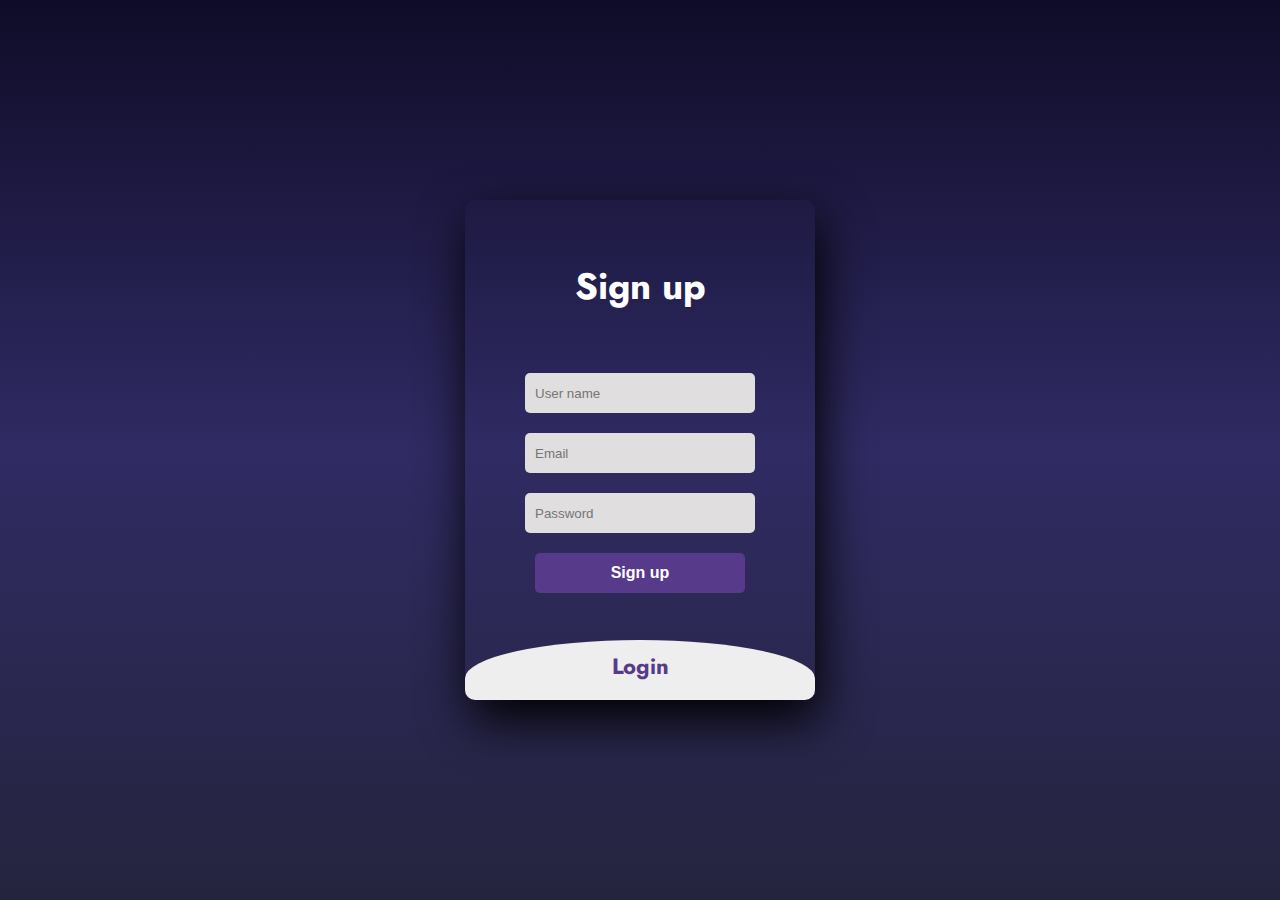
<file: login-signup.html>
<!DOCTYPE html>
<html>
<head>
	<title>Business Agency Website Login Page</title>
	<link rel="stylesheet" type="text/css" href="slide navbar style.css">
	<link href="https://fonts.googleapis.com/css2?family=Jost:wght@500&display=swap" rel="stylesheet">
	<style>
		body {
			font-family: 'Jost', sans-serif;
		}
		.hidden {
			display: none;
		}
	</style>
</head>
<body>
	<div class="main">  	
		<input type="checkbox" id="chk" aria-hidden="true">

		<div class="signup">
			<form id="signupForm">
				<label for="chk" aria-hidden="true">Sign up</label>
				<input type="text" id="signupUsername" placeholder="User name" required>
				<input type="email" id="signupEmail" placeholder="Email" required>
				<input type="password" id="signupPassword" placeholder="Password" required>
				<button type="button" onclick="handleSignup()">Sign up</button>
			</form>
		</div>

		<div class="login">
			<form id="loginForm">
				<label for="chk" aria-hidden="true">Login</label>
				<input type="email" id="loginEmail" placeholder="Email" required>
				<input type="password" id="loginPassword" placeholder="Password" required>
				<button type="button" onclick="handleLogin()">Login</button>
			</form>
		</div>
	</div>

	<script>
		// Function to handle Signup
		function handleSignup() {
			const username = document.getElementById('signupUsername').value;
			const email = document.getElementById('signupEmail').value;
			const password = document.getElementById('signupPassword').value;

			if (!username || !email || !password) {
				alert('Please fill in all fields!');
				return;
			}

			// Save user data in localStorage
			const users = JSON.parse(localStorage.getItem('users')) || [];
			users.push({ username, email, password });
			localStorage.setItem('users', JSON.stringify(users));

			alert('Signup successful! Please login.');
			document.getElementById('chk').checked = true; // Switch to login form
		}

		// Function to handle Login
		function handleLogin() {
			const email = document.getElementById('loginEmail').value;
			const password = document.getElementById('loginPassword').value;

			const users = JSON.parse(localStorage.getItem('users')) || [];
			const user = users.find(u => u.email === email && u.password === password);

			if (user) {
				alert(`Welcome, ${user.username}! Redirecting to the business page...`);
				// Simulate redirect to the business page
				window.location.href = "index.html"; // Update with the actual path to your business page
			} else {
				alert('Invalid email or password!');
			}
		}
	</script>
</body>
</html>
</file>
<file: slide navbar style.css>
body{
	margin: 0;
	padding: 0;
	display: flex;
	justify-content: center;
	align-items: center;
	min-height: 100vh;
	font-family: 'Jost', sans-serif;
	background: linear-gradient(to bottom, #0f0c29, #302b63, #24243e);
}
.main{
	width: 350px;
	height: 500px;
	background: red;
	overflow: hidden;
	background: url("https://doc-08-2c-docs.googleusercontent.com/docs/securesc/68c90smiglihng9534mvqmq1946dmis5/fo0picsp1nhiucmc0l25s29respgpr4j/1631524275000/03522360960922298374/03522360960922298374/1Sx0jhdpEpnNIydS4rnN4kHSJtU1EyWka?e=view&authuser=0&nonce=gcrocepgbb17m&user=03522360960922298374&hash=tfhgbs86ka6divo3llbvp93mg4csvb38") no-repeat center/ cover;
	border-radius: 10px;
	box-shadow: 5px 20px 50px #000;
}
#chk{
	display: none;
}
.signup{
	position: relative;
	width:100%;
	height: 100%;
}
label{
	color: #fff;
	font-size: 2.3em;
	justify-content: center;
	display: flex;
	margin: 60px;
	font-weight: bold;
	cursor: pointer;
	transition: .5s ease-in-out;
}
input{
	width: 60%;
	height: 20px;
	background: #e0dede;
	justify-content: center;
	display: flex;
	margin: 20px auto;
	padding: 10px;
	border: none;
	outline: none;
	border-radius: 5px;
}
button{
	width: 60%;
	height: 40px;
	margin: 10px auto;
	justify-content: center;
	display: block;
	color: #fff;
	background: #573b8a;
	font-size: 1em;
	font-weight: bold;
	margin-top: 20px;
	outline: none;
	border: none;
	border-radius: 5px;
	transition: .2s ease-in;
	cursor: pointer;
}
button:hover{
	background: #6d44b8;
}
.login{
	height: 460px;
	background: #eee;
	border-radius: 60% / 10%;
	transform: translateY(-180px);
	transition: .8s ease-in-out;
}
.login label{
	color: #573b8a;
	transform: scale(.6);
}

#chk:checked ~ .login{
	transform: translateY(-500px);
}
#chk:checked ~ .login label{
	transform: scale(1);	
}
#chk:checked ~ .signup label{
	transform: scale(.6);
}
</file>
